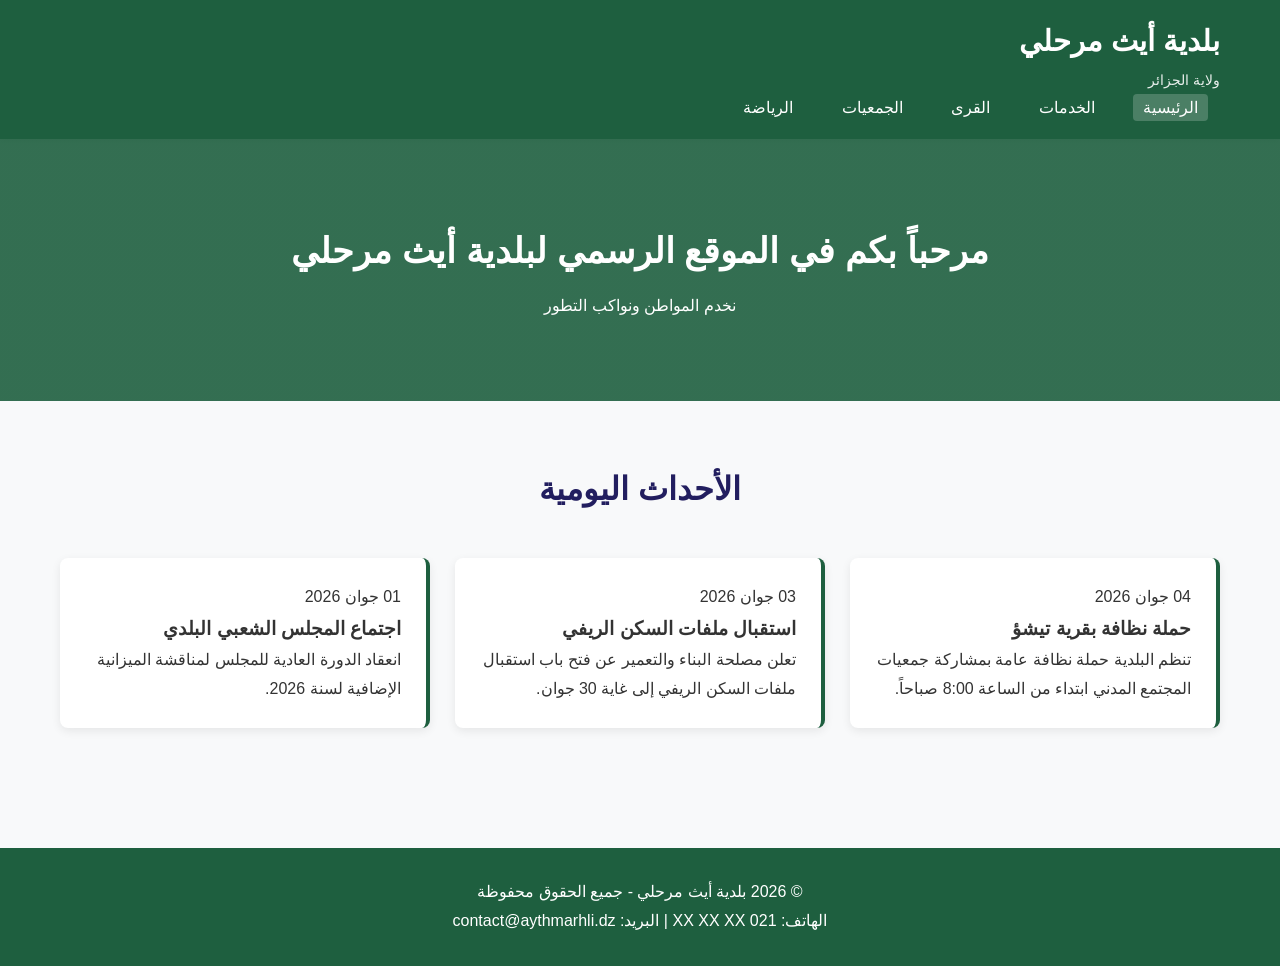
<file: Index.html>
<!DOCTYPE html>
<html lang="ar" dir="rtl">
<head>
    <meta charset="UTF-8">
    <meta name="viewport" content="width=device-width, initial-scale=1.0">
    <title>بلدية أيث مرحلي - الصفحة الرئيسية</title>
    <link rel="stylesheet" href="css/style.css">
</head>
<body>
    <header>
        <div class="container">
            <div class="logo">
                <h1>بلدية أيث مرحلي</h1>
                <p>ولاية الجزائر</p>
            </div>
            <nav>
                <a href="index.html" class="active">الرئيسية</a>
                <a href="services.html">الخدمات</a>
                <a href="villages.html">القرى</a>
                <a href="associations.html">الجمعيات</a>
                <a href="sports.html">الرياضة</a>
            </nav>
        </div>
    </header>

    <section class="hero">
        <div class="container">
            <h2>مرحباً بكم في الموقع الرسمي لبلدية أيث مرحلي</h2>
            <p>نخدم المواطن ونواكب التطور</p>
        </div>
    </section>

    <section class="events">
        <div class="container">
            <h2>الأحداث اليومية</h2>
            <div class="events-grid">
                <div class="event-card">
                    <span class="date">04 جوان 2026</span>
                    <h3>حملة نظافة بقرية تيشؤ</h3>
                    <p>تنظم البلدية حملة نظافة عامة بمشاركة جمعيات المجتمع المدني ابتداء من الساعة 8:00 صباحاً.</p>
                </div>
                <div class="event-card">
                    <span class="date">03 جوان 2026</span>
                    <h3>استقبال ملفات السكن الريفي</h3>
                    <p>تعلن مصلحة البناء والتعمير عن فتح باب استقبال ملفات السكن الريفي إلى غاية 30 جوان.</p>
                </div>
                <div class="event-card">
                    <span class="date">01 جوان 2026</span>
                    <h3>اجتماع المجلس الشعبي البلدي</h3>
                    <p>انعقاد الدورة العادية للمجلس لمناقشة الميزانية الإضافية لسنة 2026.</p>
                </div>
            </div>
        </div>
    </section>

    <footer>
        <div class="container">
            <p>© 2026 بلدية أيث مرحلي - جميع الحقوق محفوظة</p>
            <p>الهاتف: 021 XX XX XX | البريد: contact@aythmarhli.dz</p>
        </div>
    </footer>
</body>
</html>
</file>
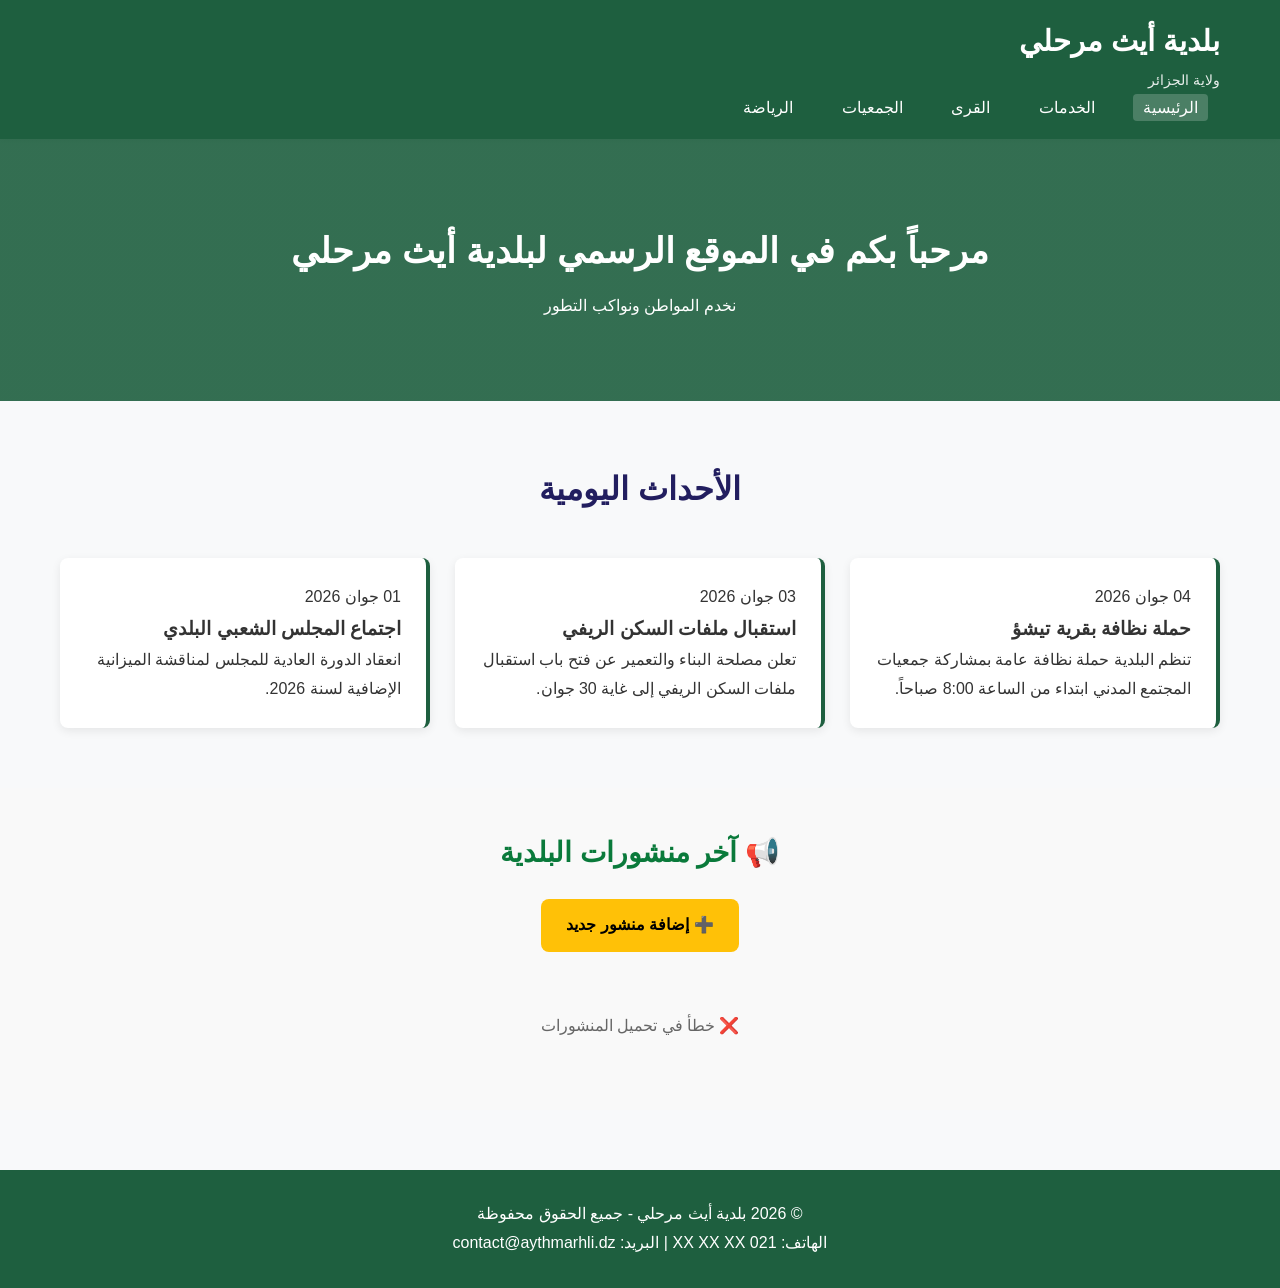
<file: index.html>
<!DOCTYPE html>
<html lang="ar" dir="rtl">
<head>
    <meta charset="UTF-8">
    <meta name="viewport" content="width=device-width, initial-scale=1.0">
    <title>بلدية أيث مرحلي - الصفحة الرئيسية</title>
    <link rel="stylesheet" href="css/style.css">
    <style>
        /* ستايل قسم المنشورات الجديد */
     .posts-section {
            padding: 40px 0;
            background: #f9f9f9;
        }
     .posts-section h2 {
            text-align: center;
            color: #0a7a3b;
            margin-bottom: 20px;
            font-size: 28px;
        }
     .add-post-btn {
            display: block;
            width: fit-content;
            margin: 0 auto 30px auto;
            background: #ffc107;
            color: #000;
            padding: 12px 25px;
            border-radius: 8px;
            text-decoration: none;
            font-weight: bold;
            transition: 0.3s;
        }
     .add-post-btn:hover {
            background: #ffb300;
            transform: scale(1.05);
        }
     .post-item {
            background: white;
            padding: 20px;
            margin-bottom: 15px;
            border-radius: 10px;
            box-shadow: 0 2px 5px rgba(0,0,0,0.1);
            border-right: 4px solid #0a7a3b;
        }
     .post-item h3 {
            color: #0a7a3b;
            margin: 0 0 8px 0;
        }
     .post-date {
            color: #666;
            font-size: 14px;
            margin-bottom: 10px;
        }
     .post-content {
            line-height: 1.7;
            color: #333;
        }
     .loading-posts {
            text-align: center;
            padding: 30px;
            color: #666;
        }
        /* الجزء الجديد تاع الصور */
     .post-image {
            width: 100%;
            max-height: 400px;
            object-fit: cover;
            border-radius: 8px;
            margin-bottom: 15px;
        }
    </style>
</head>
<body>
    <header>
        <div class="container">
            <div class="logo">
                <h1>بلدية أيث مرحلي</h1>
                <p>ولاية الجزائر</p>
            </div>
            <nav>
                <a href="index.html" class="active">الرئيسية</a>
                <a href="services.html">الخدمات</a>
                <a href="villages.html">القرى</a>
                <a href="associations.html">الجمعيات</a>
                <a href="sports.html">الرياضة</a>
            </nav>
        </div>
    </header>

    <section class="hero">
        <div class="container">
            <h2>مرحباً بكم في الموقع الرسمي لبلدية أيث مرحلي</h2>
            <p>نخدم المواطن ونواكب التطور</p>
        </div>
    </section>

    <section class="events">
        <div class="container">
            <h2>الأحداث اليومية</h2>
            <div class="events-grid">
                <div class="event-card">
                    <span class="date">04 جوان 2026</span>
                    <h3>حملة نظافة بقرية تيشؤ</h3>
                    <p>تنظم البلدية حملة نظافة عامة بمشاركة جمعيات المجتمع المدني ابتداء من الساعة 8:00 صباحاً.</p>
                </div>
                <div class="event-card">
                    <span class="date">03 جوان 2026</span>
                    <h3>استقبال ملفات السكن الريفي</h3>
                    <p>تعلن مصلحة البناء والتعمير عن فتح باب استقبال ملفات السكن الريفي إلى غاية 30 جوان.</p>
                </div>
                <div class="event-card">
                    <span class="date">01 جوان 2026</span>
                    <h3>اجتماع المجلس الشعبي البلدي</h3>
                    <p>انعقاد الدورة العادية للمجلس لمناقشة الميزانية الإضافية لسنة 2026.</p>
                </div>
            </div>
        </div>
    </section>

    <!-- بداية قسم المنشورات الجديد -->
    <section class="posts-section">
        <div class="container">
            <h2>📢 آخر منشورات البلدية</h2>
            <a href="https://docs.google.com/forms/d/e/1FAIpQLSdnKULUD-_29BqAZg6BlxqqcSLrflPhF7m9-93cYkHM9PrGvA/viewform" target="_blank" class="add-post-btn">➕ إضافة منشور جديد</a>
            <div id="posts-container">
                <div class="loading-posts">⏳ جاري تحميل المنشورات...</div>
            </div>
        </div>
    </section>
    <!-- نهاية قسم المنشورات -->

    <footer>
        <div class="container">
            <p>© 2026 بلدية أيث مرحلي - جميع الحقوق محفوظة</p>
            <p>الهاتف: 021 XX XX XX | البريد: contact@aythmarhli.dz</p>
        </div>
    </footer>

    <script>
        const CSV_URL = 'https://docs.google.com/spreadsheets/d/e/2PACX-1vQKRDFSUrjOSgNG5dfw8Lz83RlKxHM5A_pUswsEeEUYGhaz6nDB_OhByFNxA9AvBssUSvjGBHI5b4IT/pub?gid=2118288231&single=true&output=csv';

        async function loadPosts() {
            try {
                const response = await fetch(CSV_URL);
                const data = await response.text();
                const rows = data.split('\n');

                // نقراو أسماء الأعمدة من السطر الأول
                const headers = rows[0].match(/(".*?"|[^",]+)(?=\s*,|\s*$)/g).map(h => h.replace(/"/g, '').trim());

                let postsHTML = '';
                rows.slice(1).reverse().forEach(row => {
                    if(row.trim() === '') return;
                    const cols = row.match(/(".*?"|[^",]+)(?=\s*,|\s*$)/g);
                    if(!cols) return;

                    // نحولو السطر لـ object باه نجيبو بالاسم
                    let post = {};
                    headers.forEach((header, i) => {
                        post[header] = cols[i]? cols[i].replace(/"/g, '').trim() : '';
                    });

                    if(!post['موضوع المنشور']) return;

                    // هذا هو التعديل المهم : بدلت 'صورة المنشور' إلى 'رابط الصورة (اختياري)'
                    let imageHTML = '';
                    if (post['رابط الصورة (اختياري)'] && post['رابط الصورة (اختياري)']!== '') {
                        imageHTML = `<img src="${post['رابط الصورة (اختياري)']}" alt="صورة المنشور" class="post-image">`;
                    }

                    postsHTML += `
                        <div class="post-item">
                            ${imageHTML}
                            <h3>${post['موضوع المنشور']}</h3>
                            <div class="post-date">📅 ${post['تاريخ النشر'] || post['Horodateur']}</div>
                            <div class="post-content">${(post['محتوى المنشور'] || '').replace(/\n/g, '<br>')}</div>
                        </div>
                    `;
                });

                document.getElementById('posts-container').innerHTML = postsHTML || '<div class="loading-posts">لا توجد منشورات حاليا</div>';
            } catch (error) {
                document.getElementById('posts-container').innerHTML = '<div class="loading-posts">❌ خطأ في تحميل المنشورات</div>';
                console.error(error);
            }
        }

        loadPosts();
        // يتحدث كل دقيقة
        setInterval(loadPosts, 60000);
    </script>
</body>
</html>
</file>
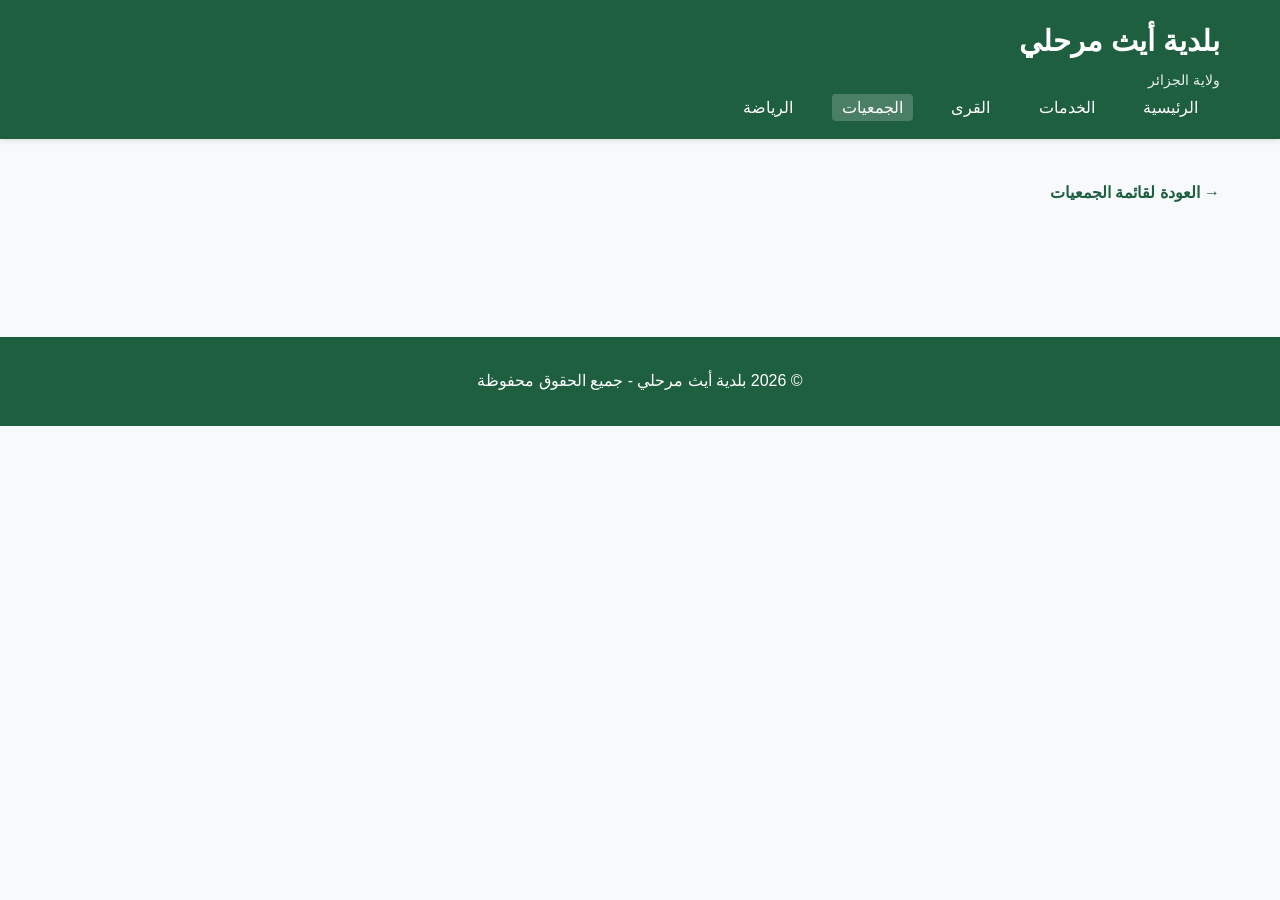
<file: association-detail.html>
<!DOCTYPE html>
<html lang="ar" dir="rtl">
<head>
    <meta charset="UTF-8">
    <title>تفاصيل الجمعية - بلدية أيث مرحلي</title>
    <link rel="stylesheet" href="css/style.css">
</head>
<body>
    <header>
        <div class="container">
            <div class="logo"><h1>بلدية أيث مرحلي</h1><p>ولاية الجزائر</p></div>
            <nav>
                <a href="index.html">الرئيسية</a>
                <a href="services.html">الخدمات</a>
                <a href="villages.html">القرى</a>
                <a href="associations.html" class="active">الجمعيات</a>
                <a href="sports.html">الرياضة</a>
            </nav>
        </div>
    </header>
    <section class="detail-page">
        <div class="container">
            <a href="associations.html" class="back-btn">→ العودة لقائمة الجمعيات</a>
            <div id="association-content"></div>
        </div>
    </section>
    <footer><div class="container"><p>© 2026 بلدية أيث مرحلي - جميع الحقوق محفوظة</p></div></footer>
    <script src="js/data.js"></script>
    <script>
        const urlParams = new URLSearchParams(window.location.search);
        const assocId = urlParams.get('id');
        const assoc = associationsData[assocId];
        if (assoc) {
            document.title = assoc.name + " - بلدية أيث مرحلي";
            let imagesHTML = '';
            if (assoc.images.length > 0) {
                imagesHTML = `
                    <div class="gallery">
                        <h3>صور من نشاطات الجمعية</h3>
                        <div class="images-grid">
                            ${assoc.images.map(img => `<img src="${img}" alt="${assoc.name}">`).join('')}
                        </div>
                    </div>
                `;
            }
            document.getElementById('association-content').innerHTML = `
                <h1>${assoc.name}</h1>
                <div class="info-card">
                    <p><strong>نوع النشاط:</strong> ${assoc.type}</p>
                    <p><strong>رئيس الجمعية:</strong> ${assoc.president}</p>
                    <p><strong>عدد الأعضاء:</strong> ${assoc.members} عضو</p>
                    <p><strong>الوصف:</strong> ${assoc.description}</p>
                </div>
                ${imagesHTML}
            `;
        }
    </script>
</body>
</html>
</file>
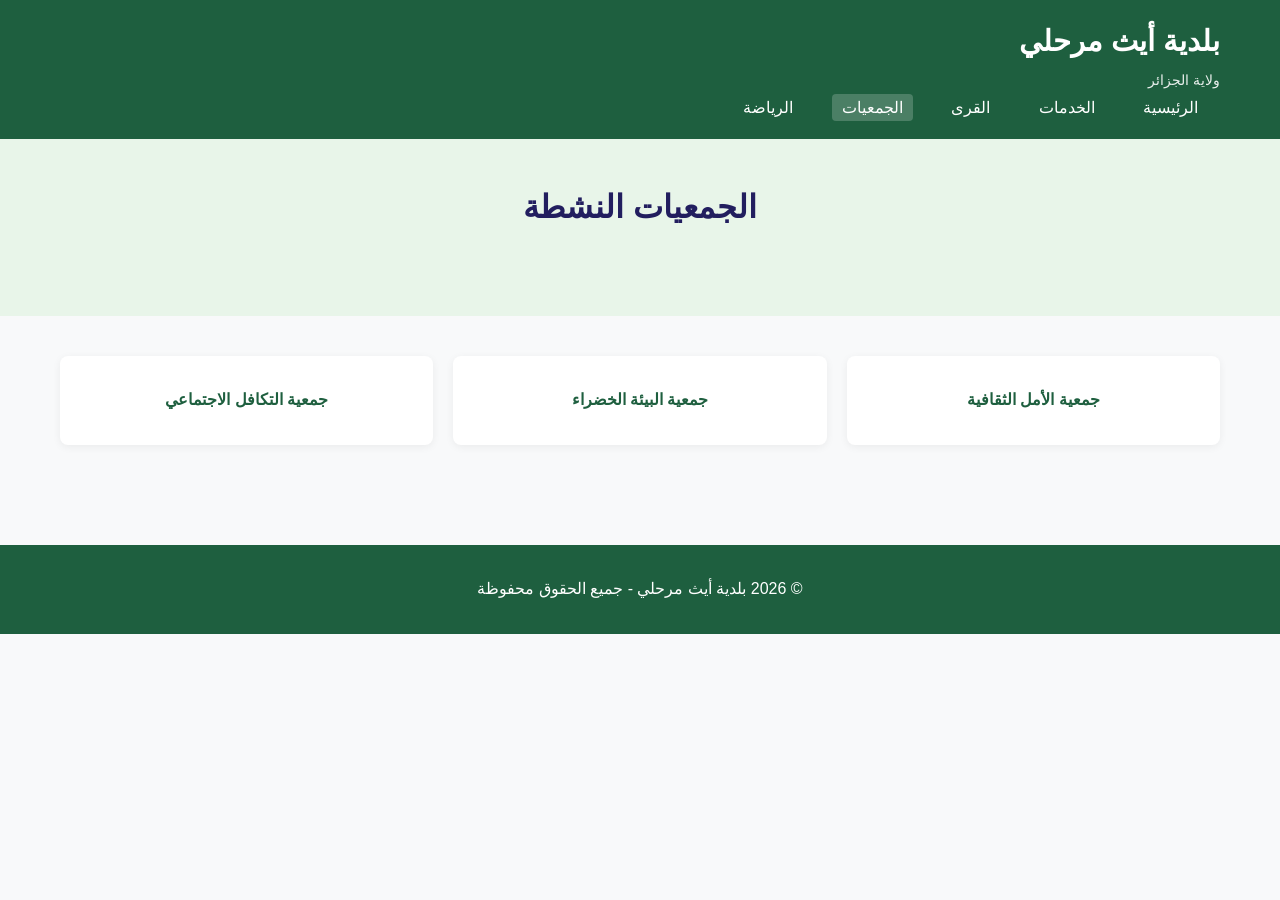
<file: associations.html>
<!DOCTYPE html>
<html lang="ar" dir="rtl">
<head>
    <meta charset="UTF-8">
    <title>الجمعيات - بلدية أيث مرحلي</title>
    <link rel="stylesheet" href="css/style.css">
</head>
<body>
    <header>
        <div class="container">
            <div class="logo"><h1>بلدية أيث مرحلي</h1><p>ولاية الجزائر</p></div>
            <nav>
                <a href="index.html">الرئيسية</a>
                <a href="services.html">الخدمات</a>
                <a href="villages.html">القرى</a>
                <a href="associations.html" class="active">الجمعيات</a>
                <a href="sports.html">الرياضة</a>
            </nav>
        </div>
    </header>
    <section class="page-title"><div class="container"><h2>الجمعيات النشطة</h2></div></section>
    <section class="villages">
        <div class="container">
            <div class="village-grid">
                <a href="association-detail.html?id=amal" class="village-card">جمعية الأمل الثقافية</a>
                <a href="association-detail.html?id=khadra" class="village-card">جمعية البيئة الخضراء</a>
                <a href="association-detail.html?id=takaful" class="village-card">جمعية التكافل الاجتماعي</a>
            </div>
        </div>
    </section>
    <footer><div class="container"><p>© 2026 بلدية أيث مرحلي - جميع الحقوق محفوظة</p></div></footer>
</body>
</html>
</file>
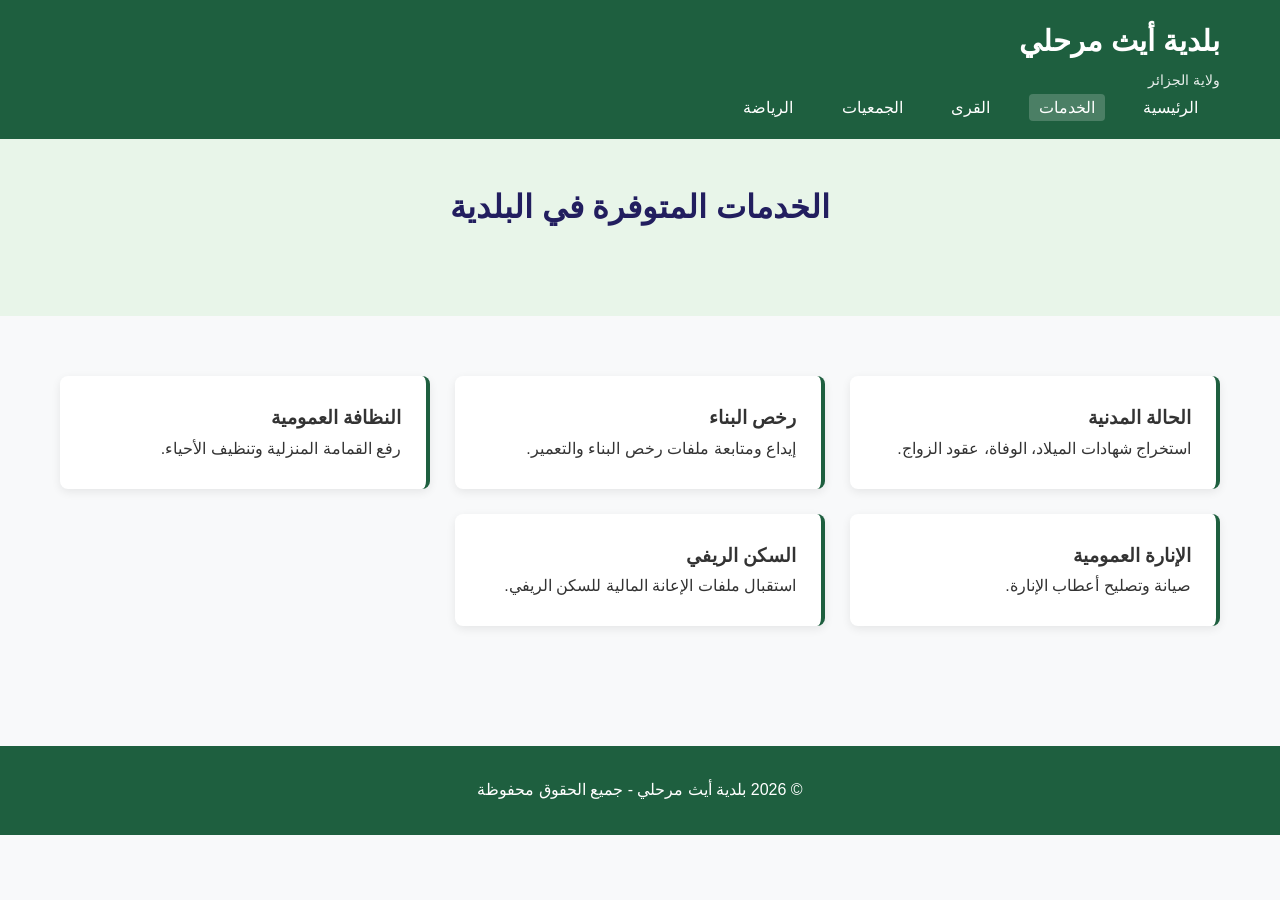
<file: services.html>
<!DOCTYPE html>
<html lang="ar" dir="rtl">
<head>
    <meta charset="UTF-8">
    <title>خدمات البلدية - بلدية أيث مرحلي</title>
    <link rel="stylesheet" href="css/style.css">
</head>
<body>
    <header>
        <div class="container">
            <div class="logo"><h1>بلدية أيث مرحلي</h1><p>ولاية الجزائر</p></div>
            <nav>
                <a href="index.html">الرئيسية</a>
                <a href="services.html" class="active">الخدمات</a>
                <a href="villages.html">القرى</a>
                <a href="associations.html">الجمعيات</a>
                <a href="sports.html">الرياضة</a>
            </nav>
        </div>
    </header>
    <section class="page-title"><div class="container"><h2>الخدمات المتوفرة في البلدية</h2></div></section>
    <section class="events">
        <div class="container">
            <div class="events-grid" id="services-list"></div>
        </div>
    </section>
    <footer><div class="container"><p>© 2026 بلدية أيث مرحلي - جميع الحقوق محفوظة</p></div></footer>
    <script src="js/data.js"></script>
    <script>
        const servicesHTML = servicesData.map(service => `
            <div class="event-card">
                <h3>${service.name}</h3>
                <p>${service.description}</p>
            </div>
        `).join('');
        document.getElementById('services-list').innerHTML = servicesHTML;
    </script>
</body>
</html>
</file>
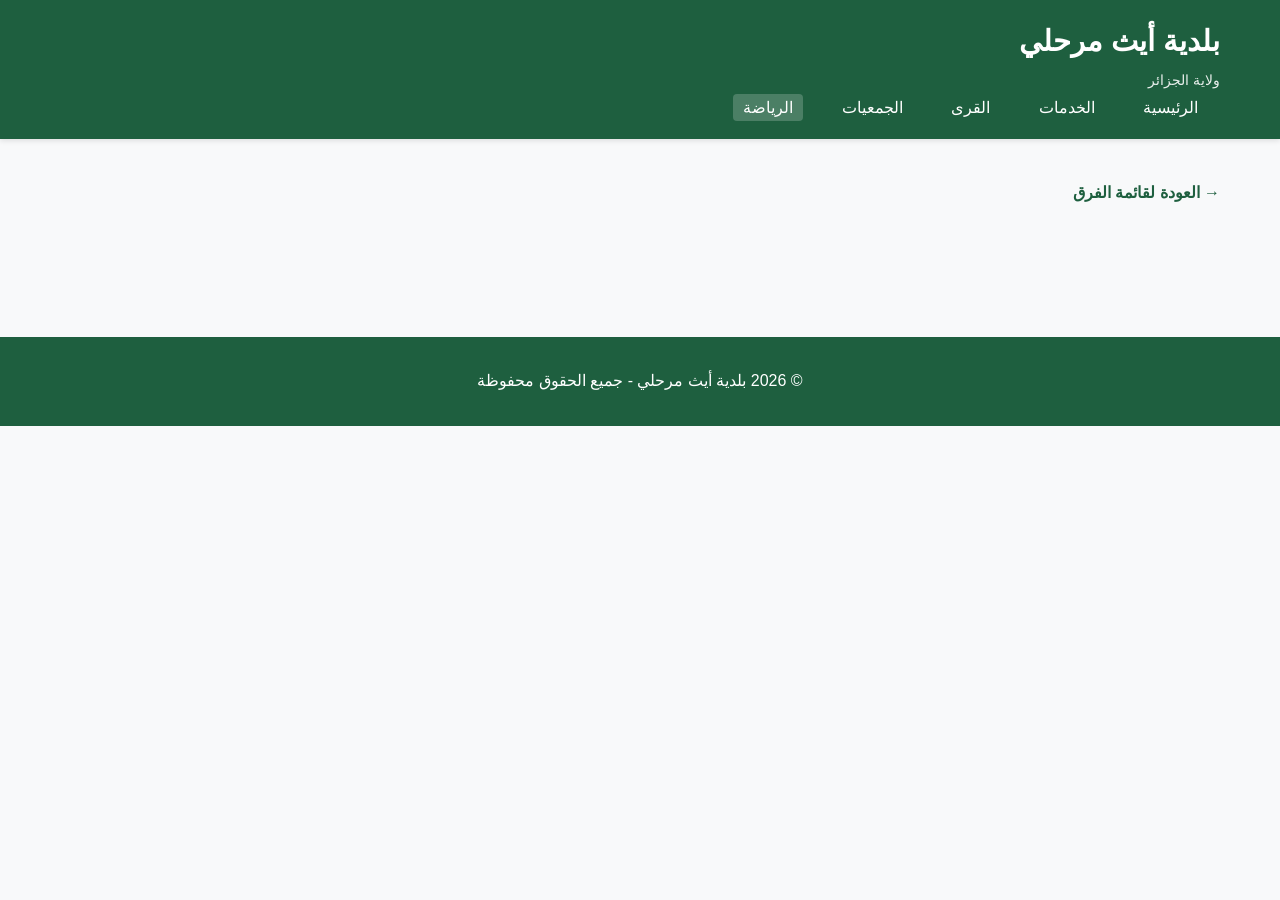
<file: sport-detail.html>
<!DOCTYPE html>
<html lang="ar" dir="rtl">
<head>
    <meta charset="UTF-8">
    <title>تفاصيل الفريق - بلدية أيث مرحلي</title>
    <link rel="stylesheet" href="css/style.css">
</head>
<body>
    <header>
        <div class="container">
            <div class="logo"><h1>بلدية أيث مرحلي</h1><p>ولاية الجزائر</p></div>
            <nav>
                <a href="index.html">الرئيسية</a>
                <a href="services.html">الخدمات</a>
                <a href="villages.html">القرى</a>
                <a href="associations.html">الجمعيات</a>
                <a href="sports.html" class="active">الرياضة</a>
            </nav>
        </div>
    </header>
    <section class="detail-page">
        <div class="container">
            <a href="sports.html" class="back-btn">→ العودة لقائمة الفرق</a>
            <div id="sport-content"></div>
        </div>
    </section>
    <footer><div class="container"><p>© 2026 بلدية أيث مرحلي - جميع الحقوق محفوظة</p></div></footer>
    <script src="js/data.js"></script>
    <script>
        const urlParams = new URLSearchParams(window.location.search);
        const sportId = urlParams.get('id');
        const sport = sportsData[sportId];
        if (sport) {
            document.title = sport.name + " - بلدية أيث مرحلي";
            let extraInfo = sport.stadium? `<p><strong>الملعب:</strong> ${sport.stadium}</p><p><strong>المدرب:</strong> ${sport.coach}</p>` : `<p><strong>الفئات:</strong> ${sport.categories}</p>`;
            let imagesHTML = '';
            if (sport.images.length > 0) {
                imagesHTML = `
                    <div class="gallery">
                        <h3>صور من الفريق</h3>
                        <div class="images-grid">
                            ${sport.images.map(img => `<img src="${img}" alt="${sport.name}">`).join('')}
                        </div>
                    </div>
                `;
            }
            document.getElementById('sport-content').innerHTML = `
                <h1>${sport.name}</h1>
                <div class="info-card">
                    <p><strong>التخصص:</strong> ${sport.type}</p>
                    <p><strong>سنة التأسيس:</strong> ${sport.founded}</p>
                    ${extraInfo}
                    <p><strong>الوصف:</strong> ${sport.description}</p>
                </div>
                ${imagesHTML}
            `;
        }
    </script>
</body>
</html>
</file>
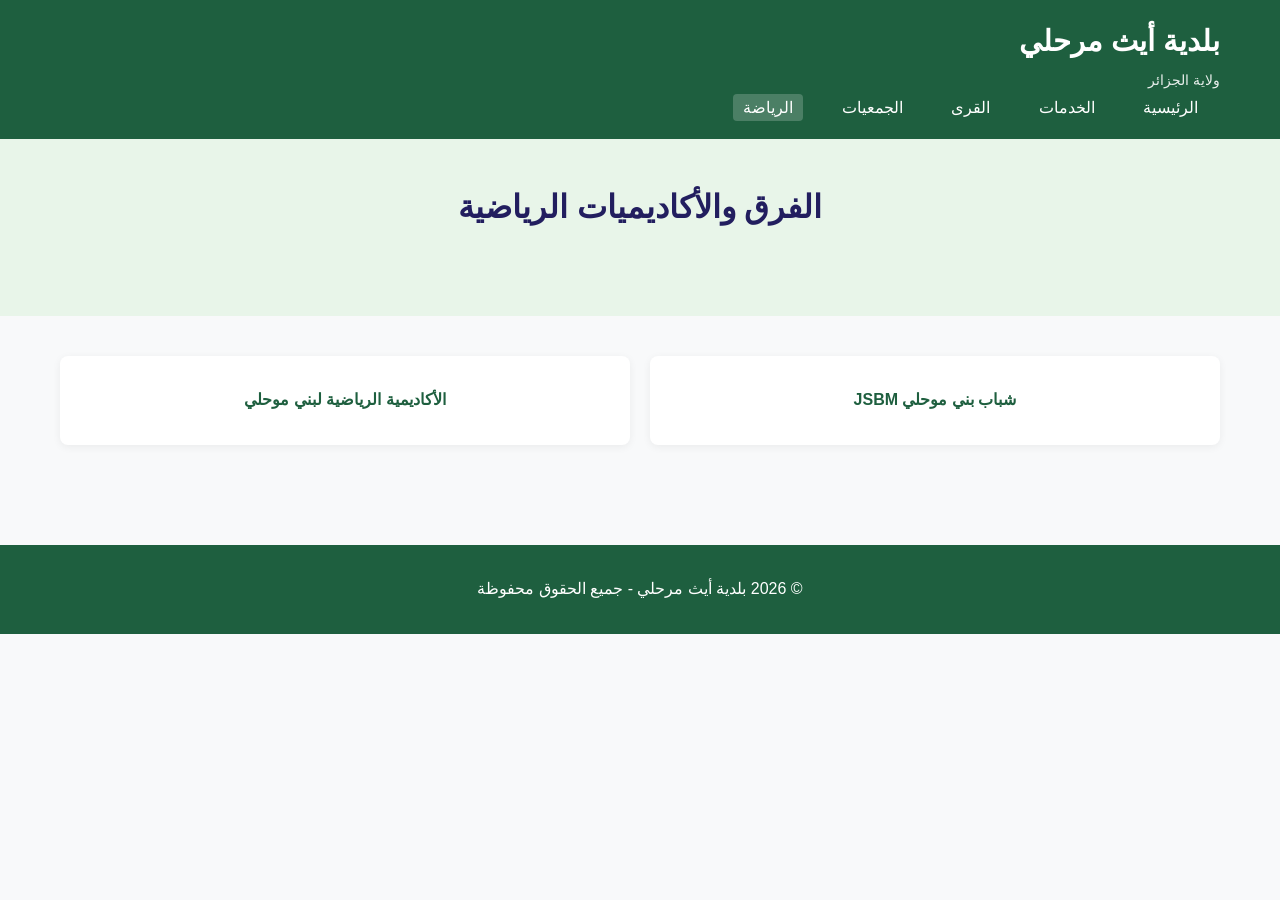
<file: sports.html>
<!DOCTYPE html>
<html lang="ar" dir="rtl">
<head>
    <meta charset="UTF-8">
    <title>الفرق الرياضية - بلدية أيث مرحلي</title>
    <link rel="stylesheet" href="css/style.css">
</head>
<body>
    <header>
        <div class="container">
            <div class="logo"><h1>بلدية أيث مرحلي</h1><p>ولاية الجزائر</p></div>
            <nav>
                <a href="index.html">الرئيسية</a>
                <a href="services.html">الخدمات</a>
                <a href="villages.html">القرى</a>
                <a href="associations.html">الجمعيات</a>
                <a href="sports.html" class="active">الرياضة</a>
            </nav>
        </div>
    </header>
    <section class="page-title"><div class="container"><h2>الفرق والأكاديميات الرياضية</h2></div></section>
    <section class="villages">
        <div class="container">
            <div class="village-grid">
                <a href="sport-detail.html?id=jsbm" class="village-card">شباب بني موحلي JSBM</a>
                <a href="sport-detail.html?id=academy" class="village-card">الأكاديمية الرياضية لبني موحلي</a>
            </div>
        </div>
    </section>
    <footer><div class="container"><p>© 2026 بلدية أيث مرحلي - جميع الحقوق محفوظة</p></div></footer>
</body>
</html>
</file>
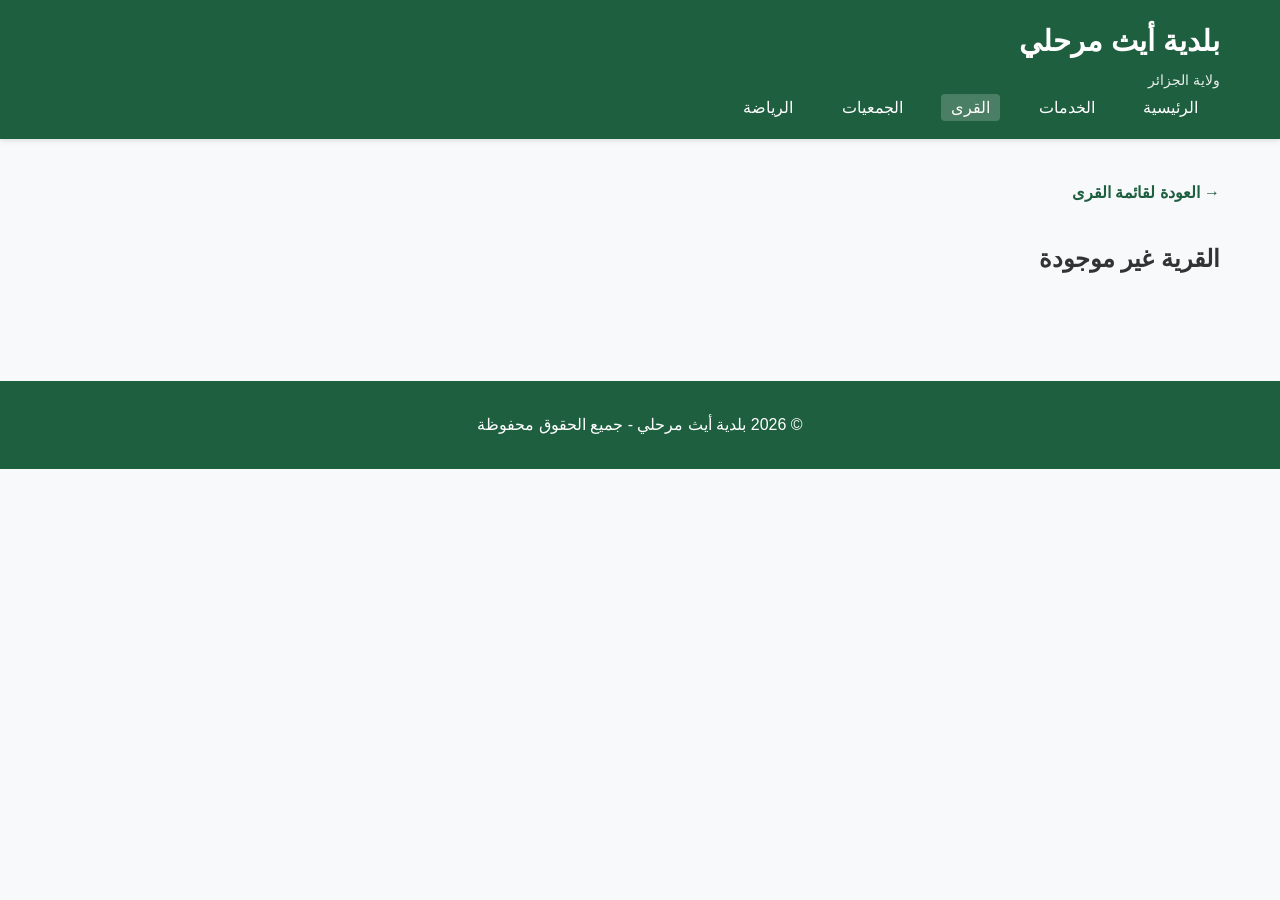
<file: village-detail.html>
<!DOCTYPE html>
<html lang="ar" dir="rtl">
<head>
    <meta charset="UTF-8">
    <title>تفاصيل القرية - بلدية أيث مرحلي</title>
    <link rel="stylesheet" href="css/style.css">
</head>
<body>
    <header>
        <div class="container">
            <div class="logo">
                <h1>بلدية أيث مرحلي</h1>
                <p>ولاية الجزائر</p>
            </div>
            <nav>
                <a href="index.html">الرئيسية</a>
                <a href="services.html">الخدمات</a>
                <a href="villages.html" class="active">القرى</a>
                <a href="associations.html">الجمعيات</a>
                <a href="sports.html">الرياضة</a>
            </nav>
        </div>
    </header>

    <section class="detail-page">
        <div class="container">
            <a href="villages.html" class="back-btn">→ العودة لقائمة القرى</a>
            <div id="village-content"></div>
        </div>
    </section>

    <footer>
        <div class="container">
            <p>© 2026 بلدية أيث مرحلي - جميع الحقوق محفوظة</p>
        </div>
    </footer>

    <script src="js/data.js"></script>
    <script>
        const urlParams = new URLSearchParams(window.location.search);
        const villageId = urlParams.get('id');
        const village = villagesData[villageId];

        if (village) {
            document.title = village.name + " - بلدية أيث مرحلي";
            let imagesHTML = '';
            if (village.images.length > 0) {
                imagesHTML = `
                    <div class="gallery">
                        <h3>صور من ${village.name}</h3>
                        <div class="images-grid">
                            ${village.images.map(img => `<img src="${img}" alt="${village.name}">`).join('')}
                        </div>
                    </div>
                `;
            }
            document.getElementById('village-content').innerHTML = `
                <h1>${village.name}</h1>
                <div class="info-card">
                    <p><strong>عدد السكان:</strong> ${village.population} نسمة</p>
                    <p><strong>نبذة:</strong> ${village.description}</p>
                </div>
                ${imagesHTML}
            `;
        } else {
            document.getElementById('village-content').innerHTML = '<h2>القرية غير موجودة</h2>';
        }
    </script>
</body>
</html>
</file>
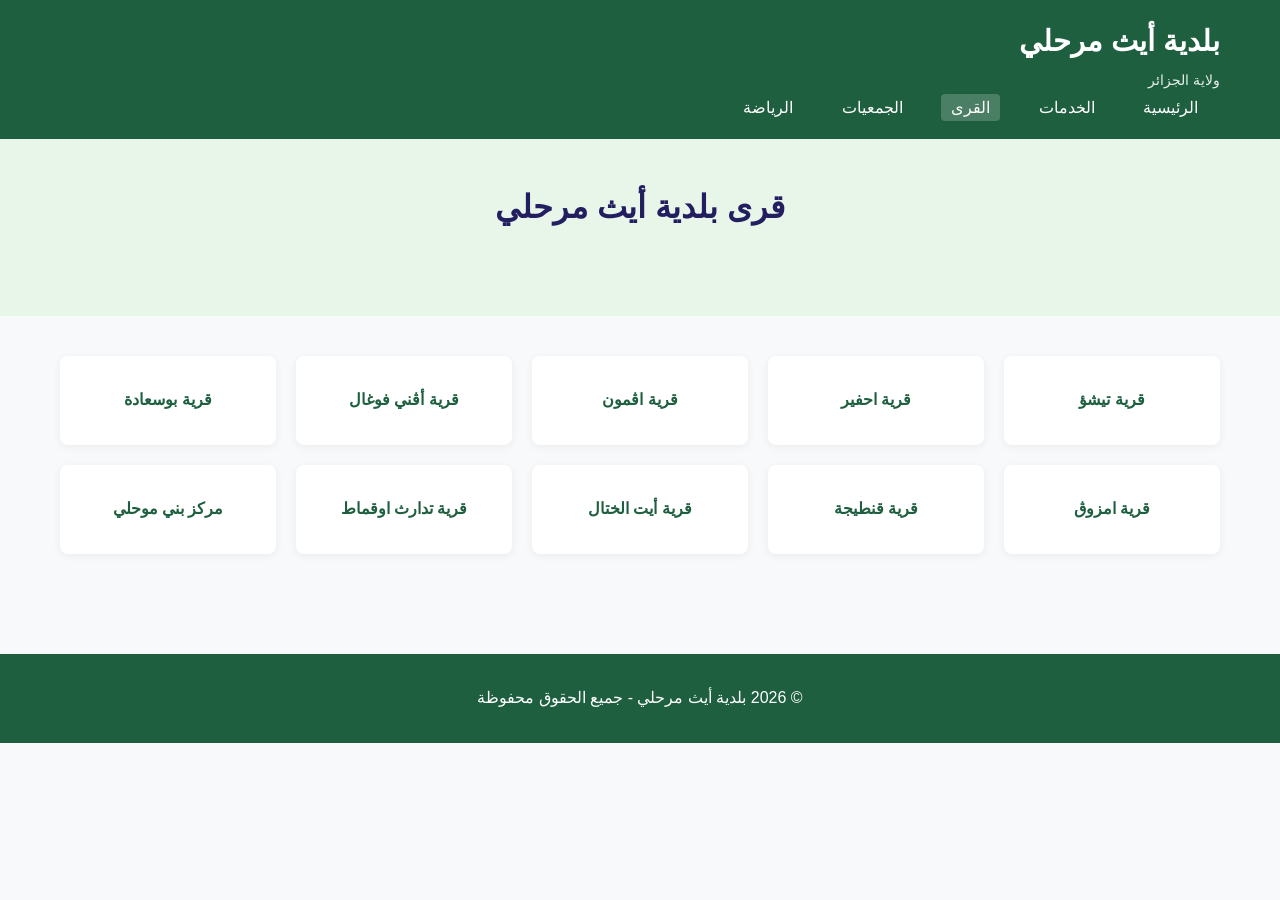
<file: villages.html>
<!DOCTYPE html>
<html lang="ar" dir="rtl">
<head>
    <meta charset="UTF-8">
    <meta name="viewport" content="width=device-width, initial-scale=1.0">
    <title>قرى بلدية أيث مرحلي</title>
    <link rel="stylesheet" href="css/style.css">
</head>
<body>
    <header>
        <div class="container">
            <div class="logo">
                <h1>بلدية أيث مرحلي</h1>
                <p>ولاية الجزائر</p>
            </div>
            <nav>
                <a href="index.html">الرئيسية</a>
                <a href="services.html">الخدمات</a>
                <a href="villages.html" class="active">القرى</a>
                <a href="associations.html">الجمعيات</a>
                <a href="sports.html">الرياضة</a>
            </nav>
        </div>
    </header>

    <section class="page-title">
        <div class="container">
            <h2>قرى بلدية أيث مرحلي</h2>
        </div>
    </section>

    <section class="villages">
        <div class="container">
            <div class="village-grid">
                <a href="village-detail.html?id=tichou" class="village-card">قرية تيشؤ</a>
                <a href="village-detail.html?id=ahfir" class="village-card">قرية احفير</a>
                <a href="village-detail.html?id=agmoun" class="village-card">قرية اڨمون</a>
                <a href="village-detail.html?id=agni-foughal" class="village-card">قرية أڨني فوغال</a>
                <a href="village-detail.html?id=bousaada" class="village-card">قرية بوسعادة</a>
                <a href="village-detail.html?id=amezzoug" class="village-card">قرية امزوڨ</a>
                <a href="village-detail.html?id=guentija" class="village-card">قرية قنطيجة</a>
                <a href="village-detail.html?id=ait-khettal" class="village-card">قرية أيت الختال</a>
                <a href="village-detail.html?id=taddart-ougmat" class="village-card">قرية تدارث اوقماط</a>
                <a href="village-detail.html?id=beni-mouhli" class="village-card">مركز بني موحلي</a>
            </div>
        </div>
    </section>

    <footer>
        <div class="container">
            <p>© 2026 بلدية أيث مرحلي - جميع الحقوق محفوظة</p>
        </div>
    </footer>
</body>
</html>
</file>
<file: css/style.css>
* {
    margin: 0;
    padding: 0;
    box-sizing: border-box;
}

body {
    font-family: 'Segoe UI', Tahoma, Arial, sans-serif;
    background: #f8f9fa;
    color: #333;
    line-height: 1.8;
}

.container {
    max-width: 1200px;
    margin: 0 auto;
    padding: 0 20px;
}

/* Header */
header {
    background: #1e5f3f;
    color: white;
    padding: 1rem 0;
    box-shadow: 0 2px 5px rgba(0,0,0,0.1);
}

header.container {
    display: flex;
    justify-content: space-between;
    align-items: center;
    flex-wrap: wrap;
}

.logo h1 { font-size: 1.8rem; }
.logo p { font-size: 0.9rem; opacity: 0.9; }

nav a {
    color: white;
    text-decoration: none;
    margin: 0 12px;
    padding: 5px 10px;
    border-radius: 4px;
    transition: 0.3s;
}
nav a:hover, nav a.active { background: rgba(255,255,255,0.2); }

/* Hero */
.hero {
    background: linear-gradient(rgba(30,95,63,0.9), rgba(30,95,63,0.9));
    color: white;
    text-align: center;
    padding: 80px 20px;
}

.hero h2 { font-size: 2.2rem; margin-bottom: 10px; }

/* الأحداث */
.events,.page-title { padding: 60px 0; }
.events h2,.page-title h2 {
    text-align: center;
    margin-bottom: 40px;
    color: #221e5f;
    font-size: 2rem;
}

.events-grid {
    display: grid;
    grid-template-columns: repeat(auto-fit, minmax(300px, 1fr));
    gap: 25px;
}

.event-card,.info-card,.team-card {
    background: white;
    padding: 25px;
    border-radius: 8px;
    box-shadow: 0 3px 10px rgba(0,0,0,0.08);
}

.event-card { border-right: 4px solid #1e5f3f; }
.event-card.date {
    color: #d32f2f;
    font-weight: bold;
    font-size: 0.9rem;
}

/* القرى */
.page-title { background: #e8f5e9; padding: 40px 0; }
.village-grid {
    display: grid;
    grid-template-columns: repeat(auto-fit, minmax(200px, 1fr));
    gap: 20px;
    padding: 40px 0;
}

.village-card {
    background: white;
    padding: 30px 20px;
    text-align: center;
    border-radius: 8px;
    box-shadow: 0 2px 8px rgba(0,0,0,0.06);
    font-weight: bold;
    color: #1e5f3f;
    transition: 0.3s;
    text-decoration: none;
    display: block;
}
.village-card:hover { transform: translateY(-5px); background: #1e5f3f; color: white; }

/* صفحات التفاصيل */
.detail-page { padding: 40px 0; }
.back-btn {
    display: inline-block;
    margin-bottom: 30px;
    color: #1e5f3f;
    text-decoration: none;
    font-weight: bold;
}
.info-card p { margin-bottom: 15px; font-size: 1.1rem; }
.info-card p strong { color: #1e5f3f; }

.gallery h3 { color: #1e5f3f; margin: 30px 0 20px; }
.images-grid {
    display: grid;
    grid-template-columns: repeat(auto-fit, minmax(250px, 1fr));
    gap: 15px;
}
.images-grid img {
    width: 100%;
    height: 200px;
    object-fit: cover;
    border-radius: 8px;
}

/* Footer */
footer {
    background: #1e5f3f;
    color: white;
    text-align: center;
    padding: 30px 0;
    margin-top: 60px;
}

/* متجاوب مع الجوال */
@media (max-width: 768px) {
    header.container { flex-direction: column; gap: 15px; }
    nav { text-align: center; }
   .hero h2 { font-size: 1.5rem; }
}
</file>
